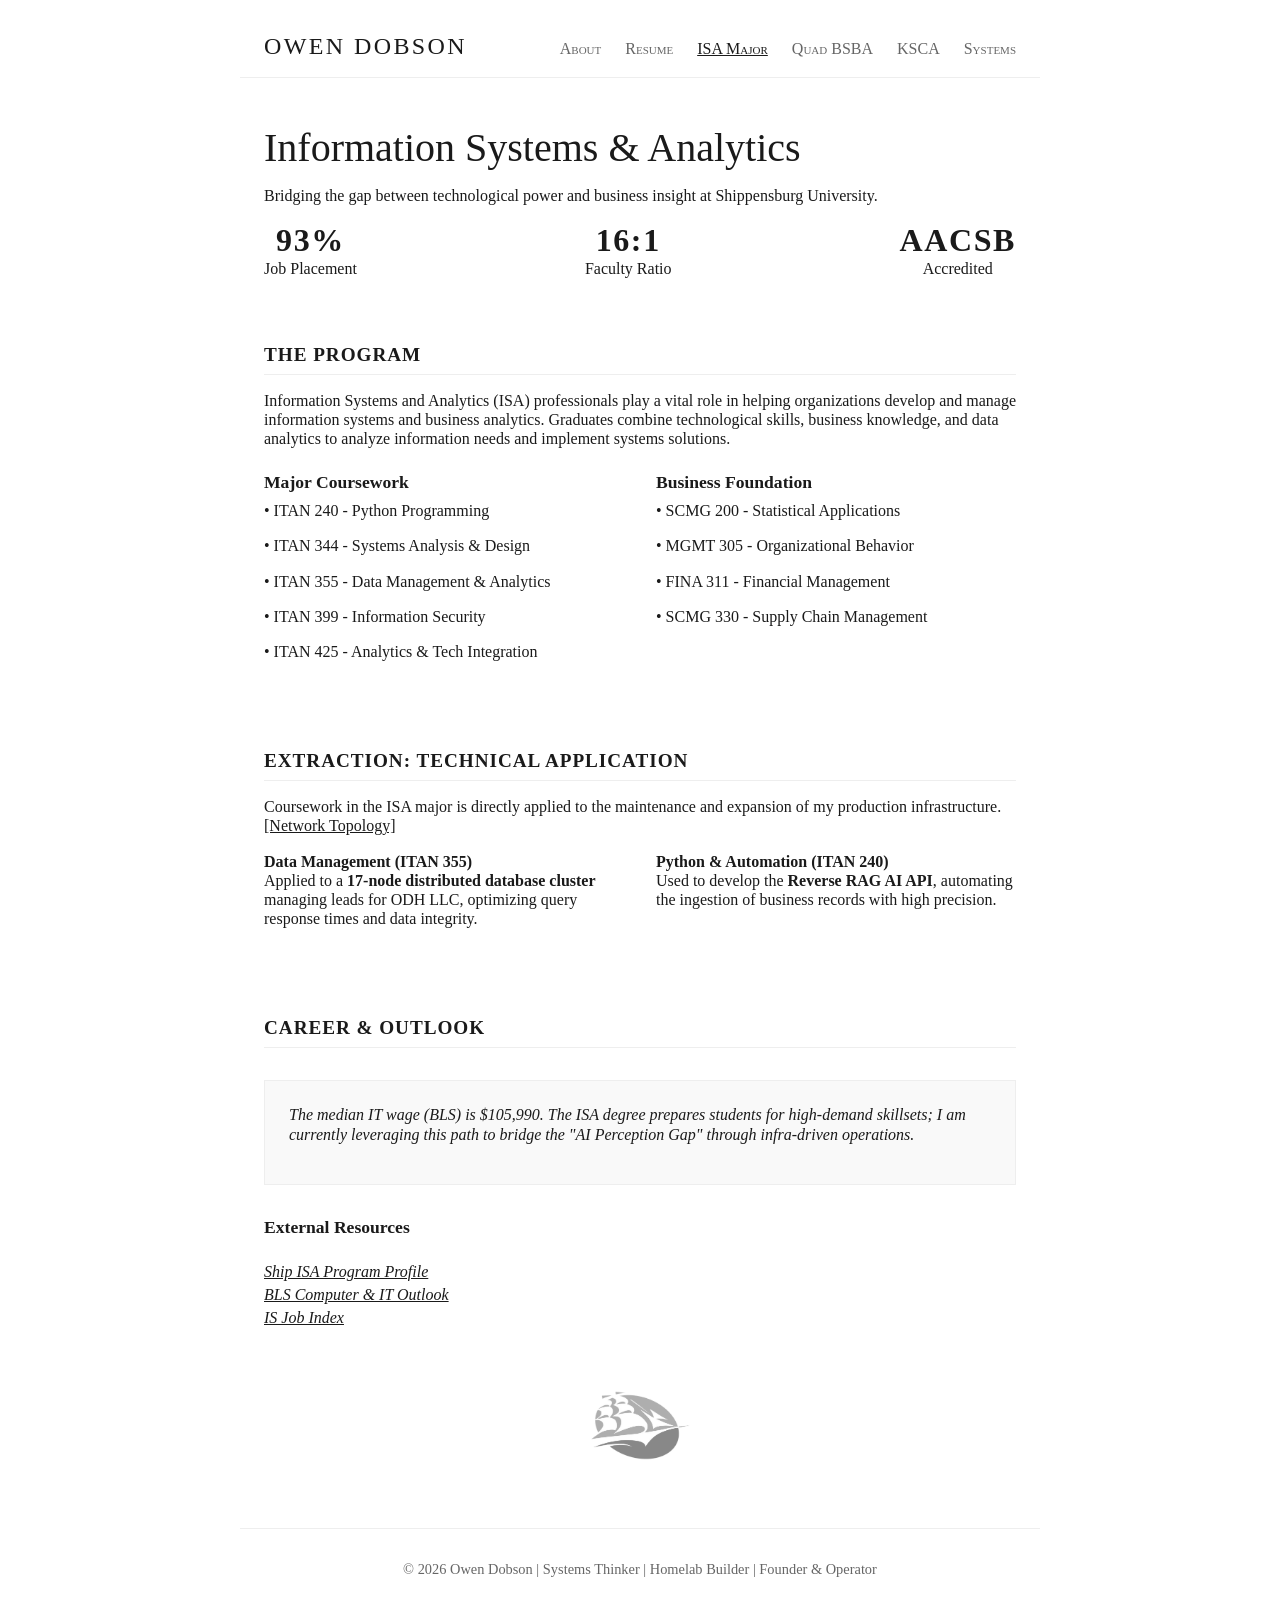
<file: isa.htm>
<!DOCTYPE html>
<html lang="en">

<head>
    <meta charset="UTF-8">
    <meta name="viewport" content="width=device-width, initial-scale=1.0">
    <title>ISA Major | Owen Dobson</title>
    <link rel="stylesheet" href="style.css">
</head>

<body>
    <header>
        <a href="index.htm" class="logo">Owen Dobson</a>
        <nav>
            <ul>
                <li><a href="index.htm">About</a></li>
                <li><a href="resume.htm">Resume</a></li>
                <li><a href="isa.htm" class="active">ISA Major</a></li>
                <li><a href="quad-bsba.htm">Quad BSBA</a></li>
                <li><a href="ksca.htm">KSCA</a></li>
                <li><a href="systems.htm">Systems</a></li>
            </ul>
        </nav>
    </header>

    <main>
        <section id="isa-hero">
            <h1>Information Systems & Analytics</h1>
            <p>Bridging the gap between technological power and business insight at Shippensburg University.</p>

            <div class="stats-grid">
                <div class="stat-item">
                    <h2>93%</h2>
                    <p>Job Placement</p>
                </div>
                <div class="stat-item">
                    <h2>16:1</h2>
                    <p>Faculty Ratio</p>
                </div>
                <div class="stat-item">
                    <h2>AACSB</h2>
                    <p>Accredited</p>
                </div>
            </div>
        </section>

        <section id="program">
            <h2>The Program</h2>
            <div class="card">
                <p>Information Systems and Analytics (ISA) professionals play a vital role in helping organizations
                    develop and manage information systems and business analytics. Graduates combine technological
                    skills, business knowledge, and data analytics to analyze information needs and implement systems
                    solutions.</p>
            </div>

            <div class="grid">
                <div class="card">
                    <h3>Major Coursework</h3>
                    <p>• ITAN 240 - Python Programming</p>
                    <p>• ITAN 344 - Systems Analysis & Design</p>
                    <p>• ITAN 355 - Data Management & Analytics</p>
                    <p>• ITAN 399 - Information Security</p>
                    <p>• ITAN 425 - Analytics & Tech Integration</p>
                </div>
                <div class="card">
                    <h3>Business Foundation</h3>
                    <p>• SCMG 200 - Statistical Applications</p>
                    <p>• MGMT 305 - Organizational Behavior</p>
                    <p>• FINA 311 - Financial Management</p>
                    <p>• SCMG 330 - Supply Chain Management</p>
                </div>
            </div>
        </section>

        <section id="extraction">
            <h2>Extraction: Technical Application</h2>
            <div class="card">
                <p>Coursework in the ISA major is directly applied to the maintenance and expansion of my production
                    infrastructure. <a href="index.htm#artifacts" style="color: var(--primary-color);">[Network
                        Topology]</a></p>
                <div class="grid" style="margin-top: 1rem;">
                    <div class="card">
                        <h4>Data Management (ITAN 355)</h4>
                        <p>Applied to a <strong>17-node distributed database cluster</strong> managing leads for ODH
                            LLC, optimizing query response times and data integrity.</p>
                    </div>
                    <div class="card">
                        <h4>Python & Automation (ITAN 240)</h4>
                        <p>Used to develop the <strong>Reverse RAG AI API</strong>, automating the ingestion of
                            business records with high precision.</p>
                    </div>
                </div>
            </div>
        </section>

        <section id="outreach">
            <h2>Career & Outlook</h2>
            <div class="highlight-box">
                <p>The median IT wage (BLS) is $105,990. The ISA degree prepares students for high-demand skillsets; I
                    am currently leveraging this path to bridge the "AI Perception Gap" through infra-driven operations.
                </p>
            </div>

            <div class="card">
                <h3>External Resources</h3>
                <div class="contact-info">
                    <div class="contact-item"><a
                            href="https://www.ship.edu/academics/colleges/business/undergraduate_degrees_and_programs/information-systems-and-analytics/">Ship
                            ISA Program Profile</a></div>
                    <div class="contact-item"><a
                            href="https://www.bls.gov/ooh/computer-and-information-technology/home.htm">BLS Computer &
                            IT Outlook</a></div>
                    <div class="contact-item"><a href="http://isjobindex.com/">IS Job Index</a></div>
                </div>
            </div>
        </section>

        <div style="text-align: center; margin-top: 4rem;">
            <a href="https://www.ship.edu/"><img src="ship_logo.webp" alt="Shippensburg University Logo"
                    style="width: 100px; filter: grayscale(1); opacity: 0.5;"></a>
        </div>
    </main>

    <footer>
        <p>&copy; 2026 Owen Dobson | Systems Thinker | Homelab Builder | Founder & Operator</p>
    </footer>
</body>

</html>
</file>
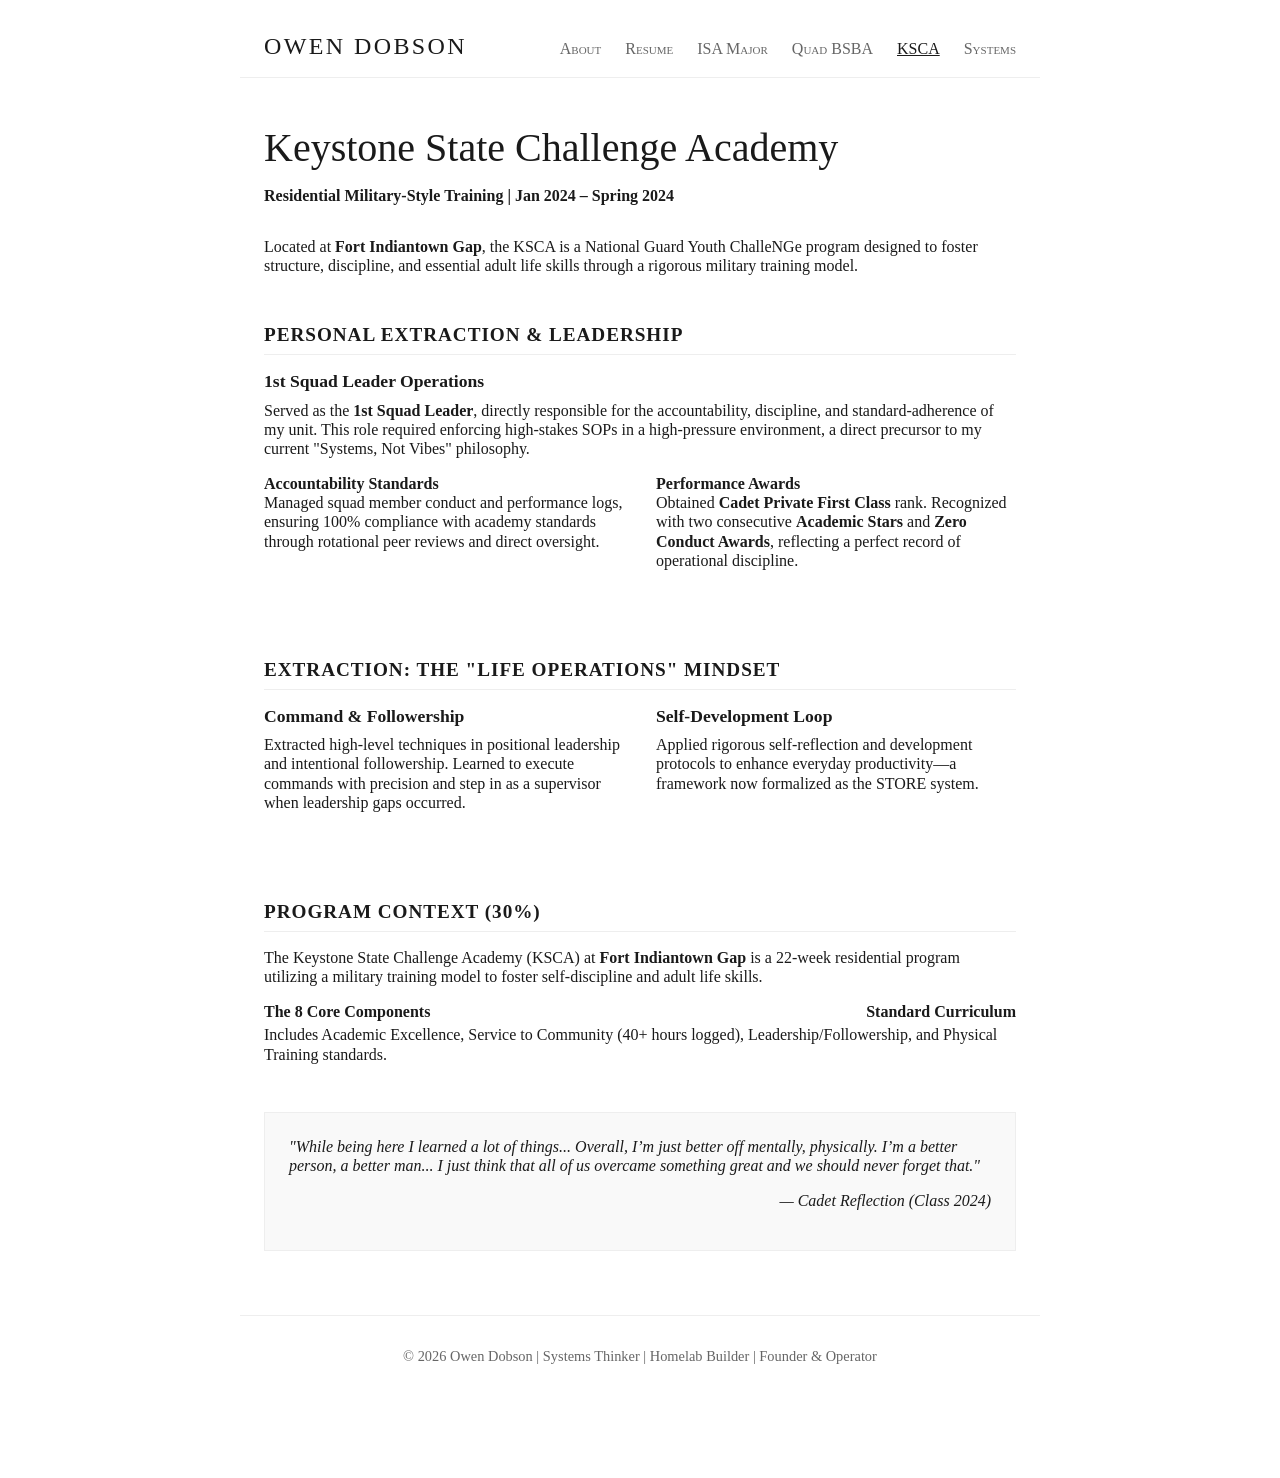
<file: ksca.htm>
<!DOCTYPE html>
<html lang="en">

<head>
    <meta charset="UTF-8">
    <meta name="viewport" content="width=device-width, initial-scale=1.0">
    <title>KSCA Experience | Owen Dobson</title>
    <link rel="stylesheet" href="style.css">
</head>

<body>
    <header>
        <a href="index.htm" class="logo">Owen Dobson</a>
        <nav>
            <ul>
                <li><a href="index.htm">About</a></li>
                <li><a href="resume.htm">Resume</a></li>
                <li><a href="isa.htm">ISA Major</a></li>
                <li><a href="quad-bsba.htm">Quad BSBA</a></li>
                <li><a href="ksca.htm" class="active">KSCA</a></li>
                <li><a href="systems.htm">Systems</a></li>
            </ul>
        </nav>
    </header>

    <main>
        <section id="ksca-hero">
            <h1>Keystone State Challenge Academy</h1>
            <p><strong>Residential Military-Style Training | Jan 2024 – Spring 2024</strong></p>
            <div class="card" style="margin-top: 2rem;">
                <p>Located at <strong>Fort Indiantown Gap</strong>, the KSCA is a National Guard Youth ChalleNGe program
                    designed to foster structure, discipline, and essential adult life skills through a rigorous
                    military training model.</p>
            </div>
        </section>

        <section id="extraction">
            <h2>Personal Extraction & Leadership</h2>
            <div class="card">
                <h3>1st Squad Leader Operations</h3>
                <p>Served as the <strong>1st Squad Leader</strong>, directly responsible for the accountability,
                    discipline, and standard-adherence of my unit. This role required enforcing high-stakes SOPs in a
                    high-pressure environment, a direct precursor to my current "Systems, Not Vibes" philosophy.</p>
                <div class="grid" style="margin-top: 1rem;">
                    <div class="card">
                        <h4>Accountability Standards</h4>
                        <p>Managed squad member conduct and performance logs, ensuring 100% compliance with academy
                            standards through rotational peer reviews and direct oversight.</p>
                    </div>
                    <div class="card">
                        <h4>Performance Awards</h4>
                        <p>Obtained <strong>Cadet Private First Class</strong> rank. Recognized with two consecutive
                            <strong>Academic Stars</strong> and <strong>Zero Conduct Awards</strong>, reflecting a
                            perfect record of operational discipline.</p>
                    </div>
                </div>
            </div>
        </section>

        <section id="training-model">
            <h2>Extraction: The "Life Operations" Mindset</h2>
            <div class="grid">
                <div class="card">
                    <h3>Command & Followership</h3>
                    <p>Extracted high-level techniques in positional leadership and intentional followership. Learned to
                        execute commands with precision and step in as a supervisor when leadership gaps occurred.</p>
                </div>
                <div class="card">
                    <h3>Self-Development Loop</h3>
                    <p>Applied rigorous self-reflection and development protocols to enhance everyday productivity—a
                        framework now formalized as the STORE system.</p>
                </div>
            </div>
        </section>

        <section id="program-context">
            <h2>Program Context (30%)</h2>
            <p>The Keystone State Challenge Academy (KSCA) at <strong>Fort Indiantown Gap</strong> is a 22-week
                residential program utilizing a military training model to foster self-discipline and adult life skills.
            </p>
            <div class="experience-item">
                <div class="experience-header">
                    <span>The 8 Core Components</span>
                    <span>Standard Curriculum</span>
                </div>
                <p>Includes Academic Excellence, Service to Community (40+ hours logged), Leadership/Followership, and
                    Physical Training standards.</p>
            </div>
        </section>

        <div class="highlight-box">
            <p>"While being here I learned a lot of things... Overall, I’m just better off mentally, physically. I’m a
                better person, a better man... I just think that all of us overcame something great and we should never
                forget that."</p>
            <p style="font-style: italic; text-align: right; margin-top: 1rem;">— Cadet Reflection (Class 2024)</p>
        </div>
    </main>

    <footer>
        <p>&copy; 2026 Owen Dobson | Systems Thinker | Homelab Builder | Founder & Operator</p>
    </footer>
</body>

</html>
</file>
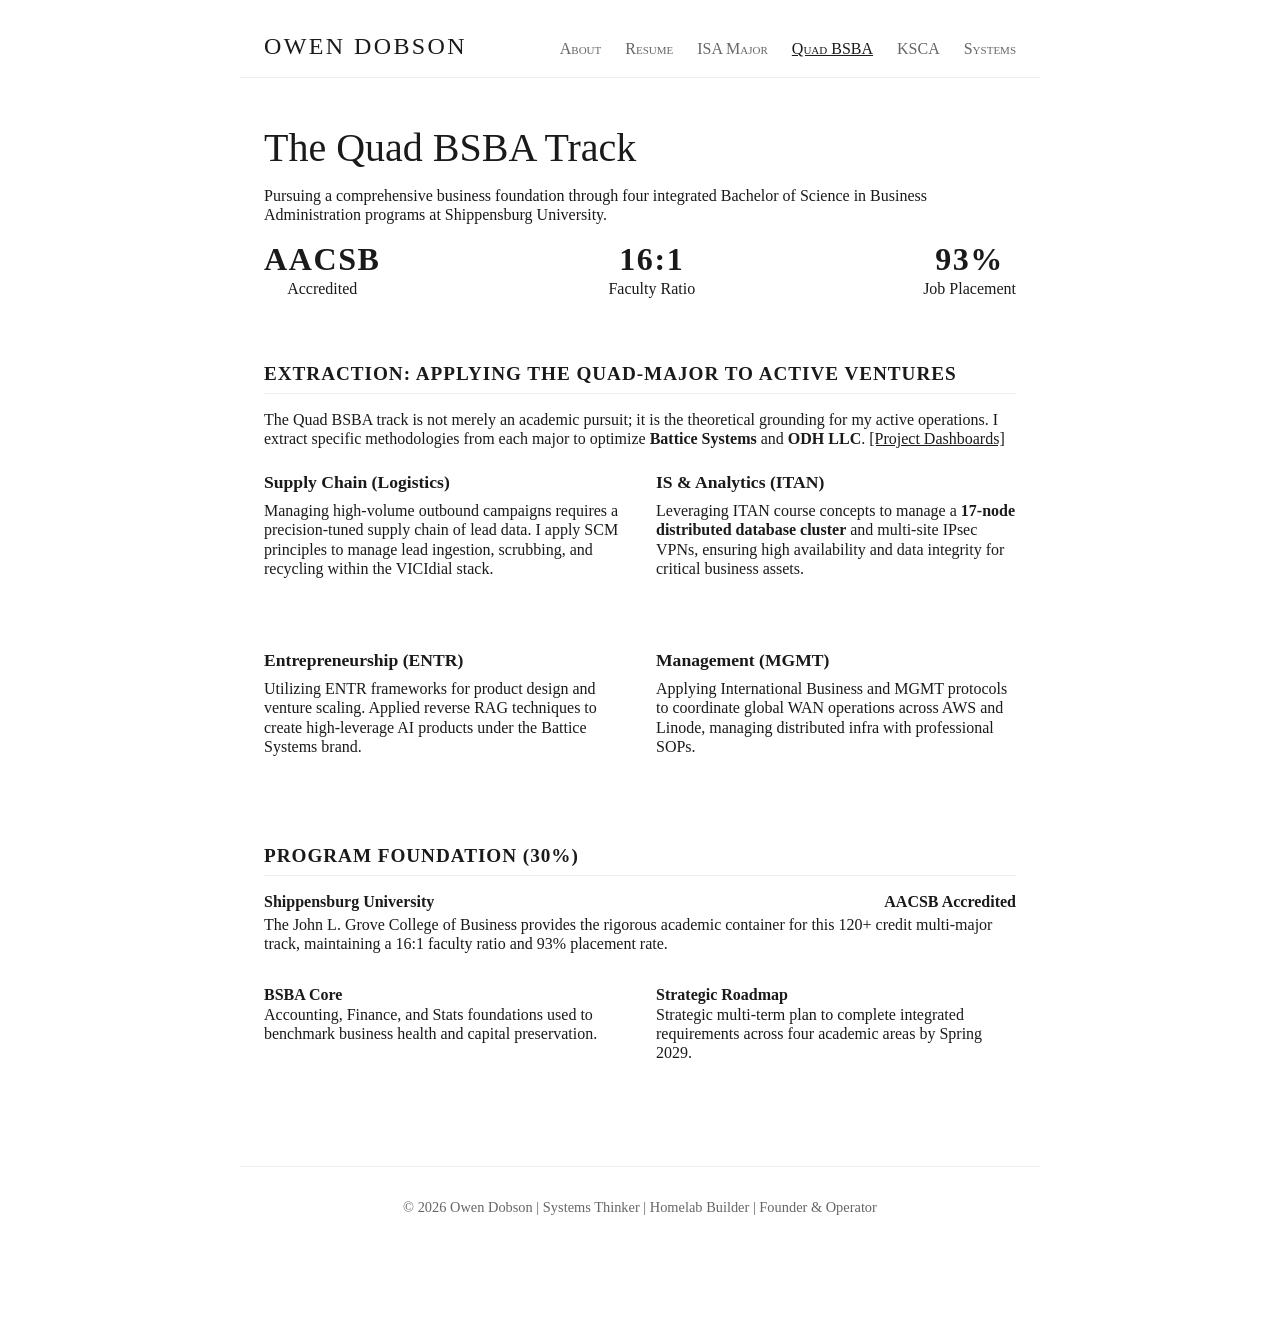
<file: quad-bsba.htm>
<!DOCTYPE html>
<html lang="en">

<head>
    <meta charset="UTF-8">
    <meta name="viewport" content="width=device-width, initial-scale=1.0">
    <title>Quad BSBA Track | Owen Dobson</title>
    <link rel="stylesheet" href="style.css">
</head>

<body>
    <header>
        <a href="index.htm" class="logo">Owen Dobson</a>
        <nav>
            <ul>
                <li><a href="index.htm">About</a></li>
                <li><a href="resume.htm">Resume</a></li>
                <li><a href="isa.htm">ISA Major</a></li>
                <li><a href="quad-bsba.htm" class="active">Quad BSBA</a></li>
                <li><a href="ksca.htm">KSCA</a></li>
                <li><a href="systems.htm">Systems</a></li>
            </ul>
        </nav>
    </header>

    <main>
        <section id="quad-hero">
            <h1>The Quad BSBA Track</h1>
            <p>Pursuing a comprehensive business foundation through four integrated Bachelor of Science in Business
                Administration programs at Shippensburg University.</p>

            <div class="stats-grid">
                <div class="stat-item">
                    <h2>AACSB</h2>
                    <p>Accredited</p>
                </div>
                <div class="stat-item">
                    <h2>16:1</h2>
                    <p>Faculty Ratio</p>
                </div>
                <div class="stat-item">
                    <h2>93%</h2>
                    <p>Job Placement</p>
                </div>
            </div>
        </section>

        <section id="extraction-overview">
            <h2>Extraction: Applying the Quad-Major to Active Ventures</h2>
            <div class="card">
                <p>The Quad BSBA track is not merely an academic pursuit; it is the theoretical grounding for my active
                    operations. I extract specific methodologies from each major to optimize <strong>Battice
                        Systems</strong> and <strong>ODH LLC</strong>. <a href="index.htm#artifacts"
                        style="color: var(--primary-color);">[Project Dashboards]</a></p>
            </div>
            <div class="grid">
                <div class="card">
                    <h3>Supply Chain (Logistics)</h3>
                    <p>Managing high-volume outbound campaigns requires a precision-tuned supply chain of
                        lead data. I apply SCM principles to manage lead ingestion, scrubbing, and recycling within the
                        VICIdial stack.</p>
                </div>
                <div class="card">
                    <h3>IS & Analytics (ITAN)</h3>
                    <p>Leveraging ITAN course concepts to manage a <strong>17-node distributed database cluster</strong>
                        and multi-site IPsec VPNs, ensuring high availability and data integrity for critical business
                        assets.</p>
                </div>
                <div class="card">
                    <h3>Entrepreneurship (ENTR)</h3>
                    <p>Utilizing ENTR frameworks for product design and venture scaling. Applied reverse RAG techniques
                        to create high-leverage AI products under the Battice Systems brand.</p>
                </div>
                <div class="card">
                    <h3>Management (MGMT)</h3>
                    <p>Applying International Business and MGMT protocols to coordinate global WAN operations across AWS
                        and Linode, managing distributed infra with professional SOPs.</p>
                </div>
            </div>
        </section>

        <section id="program-structure">
            <h2>Program Foundation (30%)</h2>
            <div class="experience-item">
                <div class="experience-header">
                    <span>Shippensburg University</span>
                    <span>AACSB Accredited</span>
                </div>
                <p>The John L. Grove College of Business provides the rigorous academic container for this 120+ credit
                    multi-major track, maintaining a 16:1 faculty ratio and 93% placement rate.</p>
            </div>

            <div class="grid">
                <div class="card">
                    <h4>BSBA Core</h4>
                    <p>Accounting, Finance, and Stats foundations used to benchmark business health and capital
                        preservation.</p>
                </div>
                <div class="card">
                    <h4>Strategic Roadmap</h4>
                    <p>Strategic multi-term plan to complete integrated requirements across four academic areas by
                        Spring 2029.</p>
                </div>
            </div>
        </section>
    </main>

    <footer>
        <p>&copy; 2026 Owen Dobson | Systems Thinker | Homelab Builder | Founder & Operator</p>
    </footer>
</body>

</html>
</file>
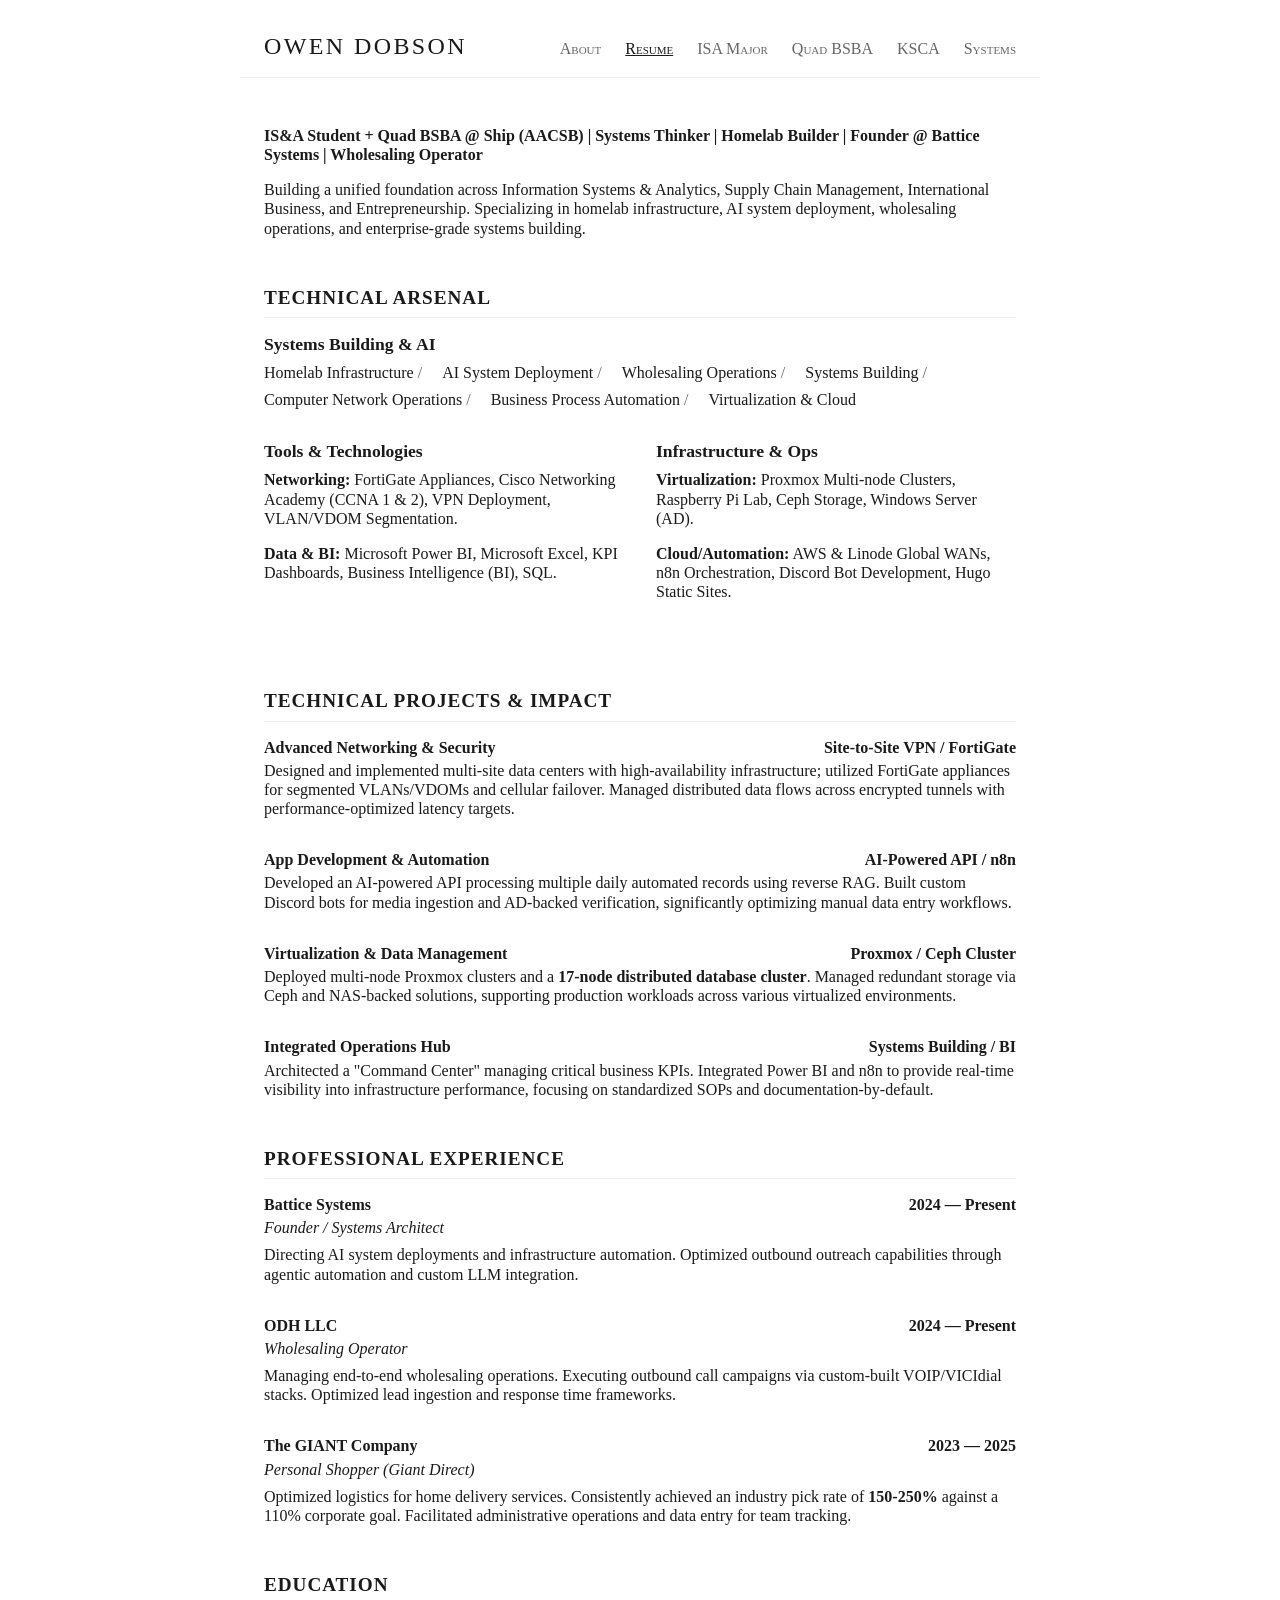
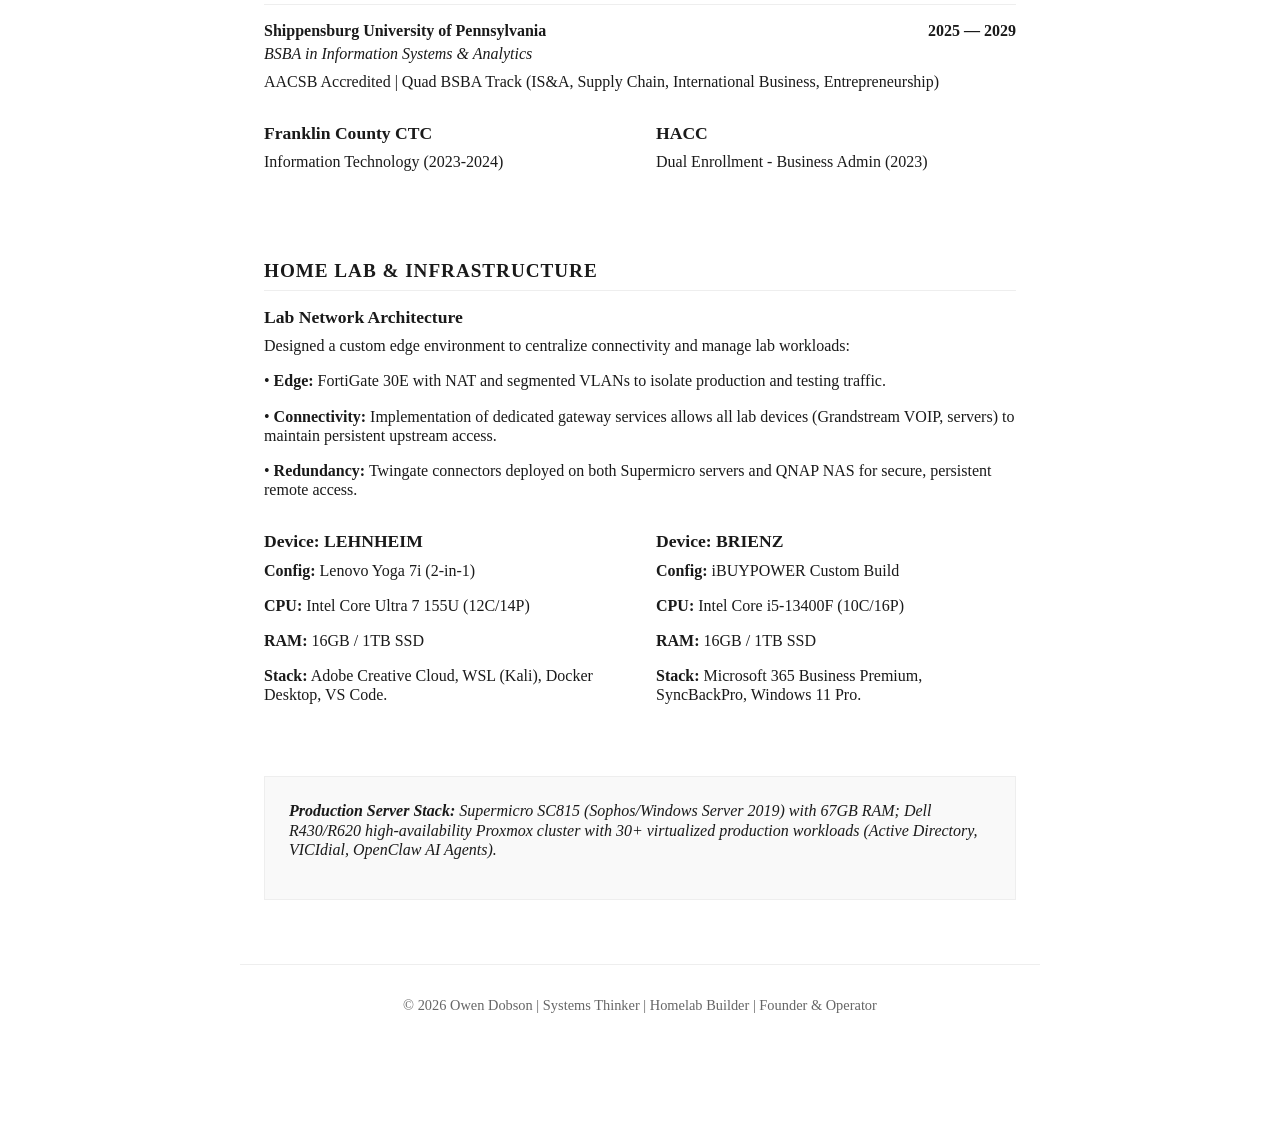
<file: resume.htm>
<!DOCTYPE html>
<html lang="en">

<head>
    <meta charset="UTF-8">
    <meta name="viewport" content="width=device-width, initial-scale=1.0">
    <title>Resume | Owen Dobson</title>
    <link rel="stylesheet" href="style.css">
</head>

<body>
    <header>
        <a href="index.htm" class="logo">Owen Dobson</a>
        <nav>
            <ul>
                <li><a href="index.htm">About</a></li>
                <li><a href="resume.htm" class="active">Resume</a></li>
                <li><a href="isa.htm">ISA Major</a></li>
                <li><a href="quad-bsba.htm">Quad BSBA</a></li>
                <li><a href="ksca.htm">KSCA</a></li>
                <li><a href="systems.htm">Systems</a></li>
            </ul>
        </nav>
    </header>

    <main>
        <section id="summary">
            <div class="card">
                <p><strong>IS&A Student + Quad BSBA @ Ship (AACSB) | Systems Thinker | Homelab Builder | Founder @
                        Battice Systems | Wholesaling Operator</strong></p>
                <p>Building a unified foundation across Information Systems & Analytics, Supply Chain Management,
                    International Business, and Entrepreneurship. Specializing in homelab infrastructure, AI system
                    deployment, wholesaling operations, and enterprise-grade systems building.</p>
            </div>
        </section>
        <section id="skills">
            <h2>Technical Arsenal</h2>
            <div class="card">
                <h3>Systems Building & AI</h3>
                <div class="skills-list">
                    <span class="skill-tag">Homelab Infrastructure</span>
                    <span class="skill-tag">AI System Deployment</span>
                    <span class="skill-tag">Wholesaling Operations</span>
                    <span class="skill-tag">Systems Building</span>
                    <span class="skill-tag">Computer Network Operations</span>
                    <span class="skill-tag">Business Process Automation</span>
                    <span class="skill-tag">Virtualization & Cloud</span>
                </div>
            </div>

            <div class="grid">
                <div class="card">
                    <h3>Tools & Technologies</h3>
                    <p><strong>Networking:</strong> FortiGate Appliances, Cisco Networking Academy (CCNA 1 & 2), VPN
                        Deployment, VLAN/VDOM Segmentation.</p>
                    <p><strong>Data & BI:</strong> Microsoft Power BI, Microsoft Excel, KPI Dashboards, Business
                        Intelligence (BI), SQL.</p>
                </div>
                <div class="card">
                    <h3>Infrastructure & Ops</h3>
                    <p><strong>Virtualization:</strong> Proxmox Multi-node Clusters, Raspberry Pi Lab, Ceph Storage,
                        Windows Server (AD).</p>
                    <p><strong>Cloud/Automation:</strong> AWS & Linode Global WANs, n8n Orchestration, Discord Bot
                        Development, Hugo Static Sites.</p>
                </div>
            </div>
        </section>

        <section id="projects">
            <h2>Technical Projects & Impact</h2>
            <div class="experience-item">
                <div class="experience-header">
                    <span>Advanced Networking & Security</span>
                    <span>Site-to-Site VPN / FortiGate</span>
                </div>
                <p>Designed and implemented multi-site data centers with high-availability infrastructure; utilized
                    FortiGate appliances for segmented VLANs/VDOMs and cellular failover. Managed distributed data
                    flows across encrypted tunnels with performance-optimized latency targets.</p>
            </div>

            <div class="experience-item">
                <div class="experience-header">
                    <span>App Development & Automation</span>
                    <span>AI-Powered API / n8n</span>
                </div>
                <p>Developed an AI-powered API processing multiple daily automated records using
                    reverse RAG. Built custom Discord bots for media ingestion and AD-backed verification, significantly
                    optimizing manual data entry workflows.</p>
            </div>

            <div class="experience-item">
                <div class="experience-header">
                    <span>Virtualization & Data Management</span>
                    <span>Proxmox / Ceph Cluster</span>
                </div>
                <p>Deployed multi-node Proxmox clusters and a <strong>17-node distributed database cluster</strong>.
                    Managed
                    redundant storage via Ceph and NAS-backed solutions, supporting production workloads across various
                    virtualized environments.</p>
            </div>

            <div class="experience-item">
                <div class="experience-header">
                    <span>Integrated Operations Hub</span>
                    <span>Systems Building / BI</span>
                </div>
                <p>Architected a "Command Center" managing critical business KPIs. Integrated Power BI and n8n
                    to provide real-time visibility into infrastructure performance, focusing on standardized
                    SOPs and documentation-by-default.</p>
            </div>
        </section>

        <section id="experience">
            <h2>Professional Experience</h2>
            <div class="experience-item">
                <div class="experience-header">
                    <span>Battice Systems</span>
                    <span>2024 — Present</span>
                </div>
                <div class="experience-title">Founder / Systems Architect</div>
                <p>Directing AI system deployments and infrastructure automation. Optimized outbound outreach
                    capabilities
                    through agentic automation and custom LLM integration.</p>
            </div>

            <div class="experience-item">
                <div class="experience-header">
                    <span>ODH LLC</span>
                    <span>2024 — Present</span>
                </div>
                <div class="experience-title">Wholesaling Operator</div>
                <p>Managing end-to-end wholesaling operations. Executing outbound call campaigns via
                    custom-built VOIP/VICIdial stacks. Optimized lead ingestion and response time frameworks.</p>
            </div>

            <div class="experience-item">
                <div class="experience-header">
                    <span>The GIANT Company</span>
                    <span>2023 — 2025</span>
                </div>
                <div class="experience-title">Personal Shopper (Giant Direct)</div>
                <p>Optimized logistics for home delivery services. Consistently achieved an industry pick rate of
                    <strong>150-250%</strong> against a 110% corporate goal. Facilitated administrative operations and
                    data entry for team tracking.
                </p>
            </div>


          
        </section>

        <section id="education">
            <h2>Education</h2>
            <div class="experience-item">
                <div class="experience-header">
                    <span>Shippensburg University of Pennsylvania</span>
                    <span>2025 — 2029</span>
                </div>
                <div class="experience-title">BSBA in Information Systems & Analytics</div>
                <p>AACSB Accredited | Quad BSBA Track (IS&A, Supply Chain, International Business, Entrepreneurship)</p>
            </div>

            <div class="grid">
                <div class="card">
                    <h3>Franklin County CTC</h3>
                    <p>Information Technology (2023-2024)</p>
                </div>
                <div class="card">
                    <h3>HACC</h3>
                    <p>Dual Enrollment - Business Admin (2023)</p>
                </div>
            </div>
        </section>

        <section id="homelab">
            <h2>Home Lab & Infrastructure</h2>
            <div class="card">
                <h3>Lab Network Architecture</h3>
                <p>Designed a custom edge environment to centralize connectivity and manage lab workloads:</p>
                <p>• <strong>Edge:</strong> FortiGate 30E with NAT and segmented VLANs to isolate production and testing
                    traffic.</p>
                <p>• <strong>Connectivity:</strong> Implementation of dedicated gateway services allows all lab devices
                    (Grandstream VOIP, servers) to maintain persistent upstream access.</p>
                <p>• <strong>Redundancy:</strong> Twingate connectors deployed on both Supermicro servers and QNAP NAS
                    for secure, persistent remote access.</p>
            </div>

            <div class="grid" style="margin-top: 2rem;">
                <div class="card">
                    <h3>Device: LEHNHEIM</h3>
                    <p><strong>Config:</strong> Lenovo Yoga 7i (2-in-1)</p>
                    <p><strong>CPU:</strong> Intel Core Ultra 7 155U (12C/14P)</p>
                    <p><strong>RAM:</strong> 16GB / 1TB SSD</p>
                    <p><strong>Stack:</strong> Adobe Creative Cloud, WSL (Kali), Docker Desktop, VS Code.</p>
                </div>
                <div class="card">
                    <h3>Device: BRIENZ</h3>
                    <p><strong>Config:</strong> iBUYPOWER Custom Build</p>
                    <p><strong>CPU:</strong> Intel Core i5-13400F (10C/16P)</p>
                    <p><strong>RAM:</strong> 16GB / 1TB SSD</p>
                    <p><strong>Stack:</strong> Microsoft 365 Business Premium, SyncBackPro, Windows 11 Pro.</p>
                </div>
            </div>

            <div class="highlight-box">
                <p><strong>Production Server Stack:</strong> Supermicro SC815 (Sophos/Windows Server 2019) with 67GB
                    RAM; Dell R430/R620 high-availability Proxmox cluster with 30+ virtualized production workloads
                    (Active Directory, VICIdial, OpenClaw AI Agents).</p>
            </div>
        </section>
    </main>

    <footer>
        <p>&copy; 2026 Owen Dobson | Systems Thinker | Homelab Builder | Founder & Operator</p>
    </footer>
</body>

</html>
</file>
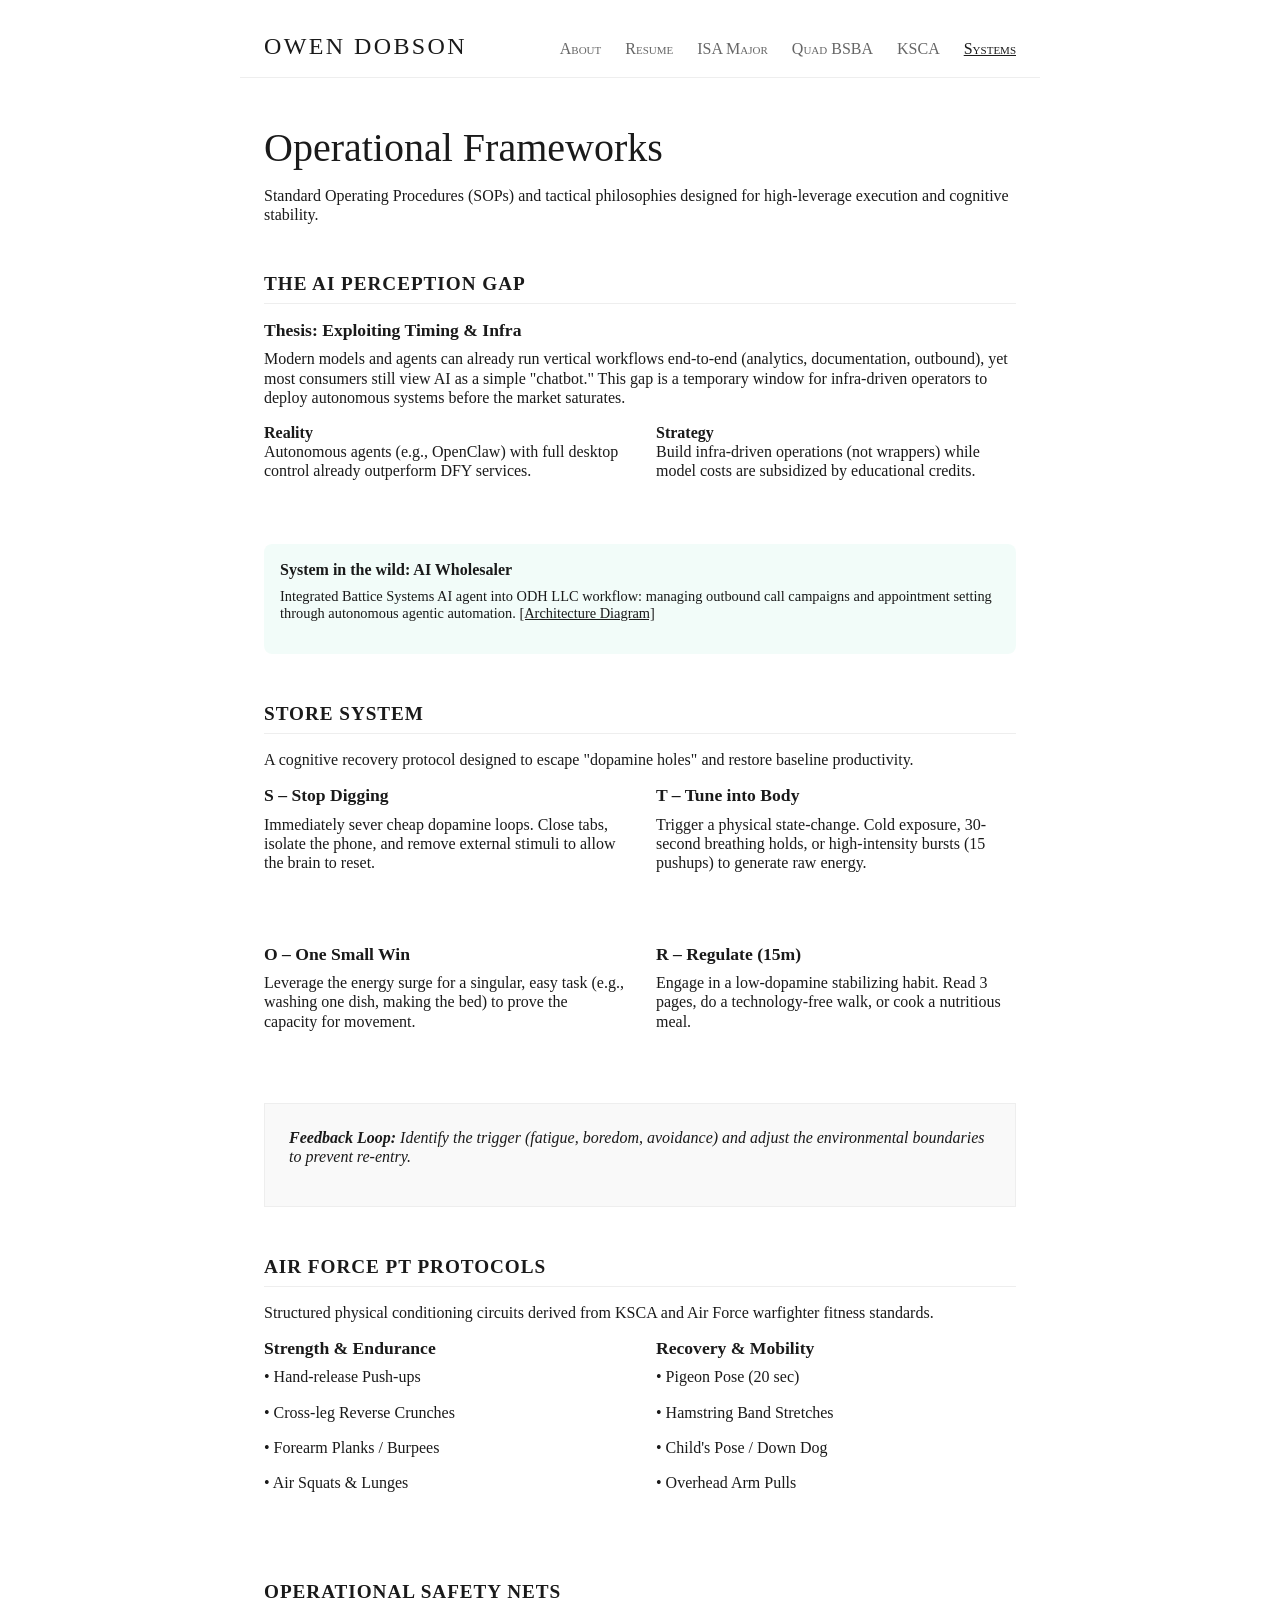
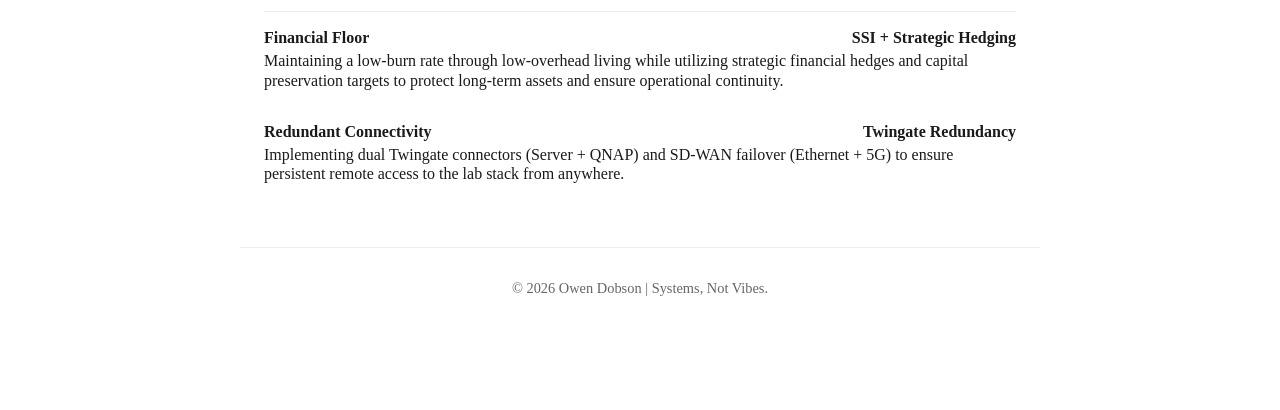
<file: systems.htm>
<!DOCTYPE html>
<html lang="en">

<head>
    <meta charset="UTF-8">
    <meta name="viewport" content="width=device-width, initial-scale=1.0">
    <title>Systems & Frameworks | Owen Dobson</title>
    <link rel="stylesheet" href="style.css">
</head>

<body>
    <header>
        <a href="index.htm" class="logo">Owen Dobson</a>
        <nav>
            <ul>
                <li><a href="index.htm">About</a></li>
                <li><a href="resume.htm">Resume</a></li>
                <li><a href="isa.htm">ISA Major</a></li>
                <li><a href="quad-bsba.htm">Quad BSBA</a></li>
                <li><a href="ksca.htm">KSCA</a></li>
                <li><a href="systems.htm" class="active">Systems</a></li>
            </ul>
        </nav>
    </header>

    <main>
        <section id="theta">
            <h1>Operational Frameworks</h1>
            <p>Standard Operating Procedures (SOPs) and tactical philosophies designed for high-leverage execution and
                cognitive stability.</p>
        </section>

        <section id="ai-percepion">
            <h2>The AI Perception Gap</h2>
            <div class="card">
                <h3>Thesis: Exploiting Timing & Infra</h3>
                <p>Modern models and agents can already run vertical workflows end-to-end (analytics, documentation,
                    outbound), yet most consumers still view AI as a simple "chatbot." This gap is a temporary window
                    for infra-driven operators to deploy autonomous systems before the market saturates.</p>
                <div class="grid">
                    <div class="card">
                        <h4>Reality</h4>
                        <p>Autonomous agents (e.g., OpenClaw) with full desktop control already outperform DFY services.
                        </p>
                    </div>
                    <div class="card">
                        <h4>Strategy</h4>
                        <p>Build infra-driven operations (not wrappers) while model costs are subsidized by educational
                            credits.</p>
                    </div>
                </div>
                <div
                    style="margin-top: 1.5rem; padding: 1rem; border: 1px dashed var(--primary-color); background: rgba(16, 185, 129, 0.05); border-radius: 8px;">
                    <p style="margin-bottom: 0.5rem; font-weight: bold; color: var(--primary-color);">System in the
                        wild: AI Wholesaler</p>
                    <p style="font-size: 0.9rem;">Integrated Battice Systems AI agent into ODH LLC workflow: managing
                        outbound call campaigns and appointment setting through autonomous agentic automation. <a
                            href="index.htm#artifacts" style="color: var(--primary-color);">[Architecture Diagram]</a>
                    </p>
                </div>
            </div>
        </section>

        <section id="store">
            <h2>STORE System</h2>
            <p>A cognitive recovery protocol designed to escape "dopamine holes" and restore baseline productivity.</p>
            <div class="grid">
                <div class="card">
                    <h3>S – Stop Digging</h3>
                    <p>Immediately sever cheap dopamine loops. Close tabs, isolate the phone, and remove external
                        stimuli to allow the brain to reset.</p>
                </div>
                <div class="card">
                    <h3>T – Tune into Body</h3>
                    <p>Trigger a physical state-change. Cold exposure, 30-second breathing holds, or high-intensity
                        bursts (15 pushups) to generate raw energy.</p>
                </div>
                <div class="card">
                    <h3>O – One Small Win</h3>
                    <p>Leverage the energy surge for a singular, easy task (e.g., washing one dish, making the bed) to
                        prove the capacity for movement.</p>
                </div>
                <div class="card">
                    <h3>R – Regulate (15m)</h3>
                    <p>Engage in a low-dopamine stabilizing habit. Read 3 pages, do a technology-free walk, or cook a
                        nutritious meal.</p>
                </div>
            </div>
            <div class="highlight-box">
                <p><strong>Feedback Loop:</strong> Identify the trigger (fatigue, boredom, avoidance) and adjust the
                    environmental boundaries to prevent re-entry.</p>
            </div>
        </section>

        <section id="fitness">
            <h2>Air Force PT Protocols</h2>
            <p>Structured physical conditioning circuits derived from KSCA and Air Force warfighter fitness standards.
            </p>
            <div class="grid">
                <div class="card">
                    <h3>Strength & Endurance</h3>
                    <p>• Hand-release Push-ups</p>
                    <p>• Cross-leg Reverse Crunches</p>
                    <p>• Forearm Planks / Burpees</p>
                    <p>• Air Squats & Lunges</p>
                </div>
                <div class="card">
                    <h3>Recovery & Mobility</h3>
                    <p>• Pigeon Pose (20 sec)</p>
                    <p>• Hamstring Band Stretches</p>
                    <p>• Child's Pose / Down Dog</p>
                    <p>• Overhead Arm Pulls</p>
                </div>
            </div>
        </section>

        <section id="safety-nets">
            <h2>Operational Safety Nets</h2>
            <div class="experience-item">
                <div class="experience-header">
                    <span>Financial Floor</span>
                    <span>SSI + Strategic Hedging</span>
                </div>
                <p>Maintaining a low-burn rate through low-overhead living while utilizing strategic financial hedges
                    and
                    capital preservation targets to protect long-term assets and ensure operational continuity.</p>
            </div>
            <div class="experience-item">
                <div class="experience-header">
                    <span>Redundant Connectivity</span>
                    <span>Twingate Redundancy</span>
                </div>
                <p>Implementing dual Twingate connectors (Server + QNAP) and SD-WAN failover (Ethernet + 5G) to
                    ensure persistent remote access to the lab stack from anywhere.</p>
            </div>
        </section>
    </main>

    <footer>
        <p>&copy; 2026 Owen Dobson | Systems, Not Vibes.</p>
    </footer>
</body>

</html>
</file>
<file: style.css>
:root {
    --bg-color: #ffffff;
    --text-main: #1a1a1a;
    --text-muted: #666666;
    --border-color: #eeeeee;
    --accent-color: #333333;
    --font-size-base: 12pt;
    --line-height-tight: 1.2;
}

* {
    margin: 0;
    padding: 0;
    box-sizing: border-box;
}

body {
    background-color: var(--bg-color);
    color: var(--text-main);
    font-family: 'Times New Roman', Times, serif;
    font-size: var(--font-size-base);
    line-height: var(--line-height-tight);
    padding: 2rem 0;
}

header {
    max-width: 800px;
    margin: 0 auto 3rem auto;
    padding: 0 1.5rem;
    display: flex;
    justify-content: space-between;
    align-items: baseline;
    border-bottom: 1px solid var(--border-color);
    padding-bottom: 1rem;
}

.logo {
    font-size: 1.5rem;
    font-weight: normal;
    text-transform: uppercase;
    letter-spacing: 0.1em;
    color: var(--text-main);
    text-decoration: none;
}

nav ul {
    display: flex;
    list-style: none;
    gap: 1.5rem;
}

nav a {
    color: var(--text-muted);
    text-decoration: none;
    font-variant: small-caps;
    transition: color 0.2s;
}

nav a:hover,
nav a.active {
    color: var(--text-main);
    text-decoration: underline;
}

main {
    max-width: 800px;
    margin: 0 auto;
    padding: 0 1.5rem;
}

section {
    margin-bottom: 3rem;
}

h1 {
    font-size: 2.5rem;
    font-weight: normal;
    margin-bottom: 1rem;
    line-height: 1.1;
}

h2 {
    font-size: 1.2rem;
    font-weight: bold;
    text-transform: uppercase;
    letter-spacing: 0.05em;
    margin-bottom: 1rem;
    border-bottom: 1px solid var(--border-color);
    padding-bottom: 0.5rem;
}

h3 {
    font-size: 1.1rem;
    font-weight: bold;
    margin-bottom: 0.5rem;
}

p {
    margin-bottom: 1rem;
}

.hero {
    display: flex;
    flex-direction: row;
    gap: 2rem;
    align-items: flex-start;
}

.hero-text {
    flex: 2;
}

.hero-image {
    flex: 1;
}

.hero-image img {
    width: 100%;
    max-width: 250px;
    height: auto;
    filter: grayscale(1);
    border: 1px solid var(--border-color);
}

.grid {
    display: grid;
    grid-template-columns: 1fr 1fr;
    gap: 2rem;
}

.card {
    margin-bottom: 1.5rem;
}

.contact-info {
    margin: 1.5rem 0;
    font-style: italic;
}

.contact-item {
    margin-bottom: 0.25rem;
}

.contact-item a {
    color: var(--text-main);
    text-decoration: underline;
}

.skill-tag {
    display: inline-block;
    margin-right: 1rem;
    margin-bottom: 0.5rem;
}

.skill-tag::after {
    content: " /";
    color: var(--text-muted);
}

.skill-tag:last-child::after {
    content: "";
}

.highlight-box {
    border: 1px solid var(--border-color);
    padding: 1.5rem;
    margin: 2rem 0;
    font-style: italic;
    background: #f9f9f9;
}

.experience-item {
    margin-bottom: 2rem;
}

.experience-header {
    display: flex;
    justify-content: space-between;
    font-weight: bold;
    margin-bottom: 0.25rem;
}

.experience-title {
    font-style: italic;
    margin-bottom: 0.5rem;
}

footer {
    max-width: 800px;
    margin: 4rem auto 2rem auto;
    padding: 2rem 1.5rem;
    text-align: center;
    border-top: 1px solid var(--border-color);
    color: var(--text-muted);
    font-size: 0.9rem;
}

/* Specific to ISA page stats */
.stats-grid {
    display: flex;
    justify-content: space-between;
    margin-bottom: 2rem;
    text-align: center;
}

.stat-item h2 {
    font-size: 2rem;
    border: none;
    margin-bottom: 0;
    padding-bottom: 0;
}

@media (max-width: 600px) {
    .hero {
        flex-direction: column-reverse;
    }

    .grid {
        grid-template-columns: 1fr;
    }

    .experience-header {
        flex-direction: column;
    }

    .stats-grid {
        flex-direction: column;
        gap: 1.5rem;
    }
}
</file>
